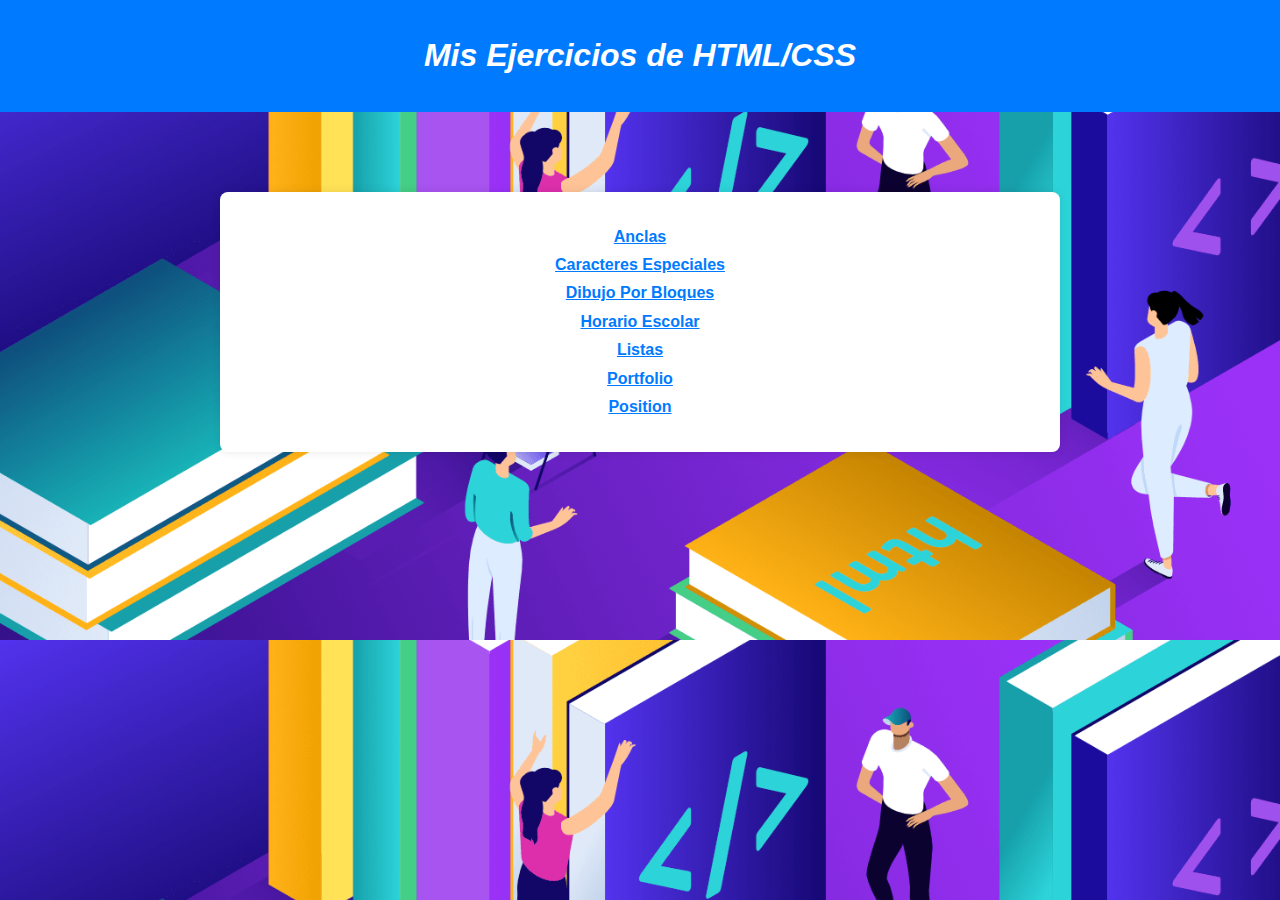
<file: index.html>
<!DOCTYPE html>
<html lang="es">
<head>
    <meta charset="UTF-8">
    <meta name="viewport" content="width=device-width, initial-scale=1.0">
    <title>Mis Ejercicios de HTML/CSS</title>
    <link rel="stylesheet" href="./css/main.css">
    <link rel="stylesheet" href="./css/normalize.css">
</head>
<body>

    <header>
        <h1>Mis Ejercicios de HTML/CSS</h1>
    </header>

    <main>
        <ul><center>
            <li><a href="./src/ancors.html">Anclas</a></li>
            <li><a href="./src/caracteresespeciales.html">Caracteres Especiales</a></li>
            <li><a href="./src/dibujoporbloques.html">Dibujo Por Bloques</a></li>
            <li><a href="./src/tablas.html">Horario Escolar</a></li>
            <li><a href="./src/listas.html">Listas</a></li>
            <li><a href="./src/portfolio/index.html">Portfolio</a></li>
            <li><a href="./src/position.html">Position</a></li>
        </center></ul>
    </main>
</body>
</html>
</file>
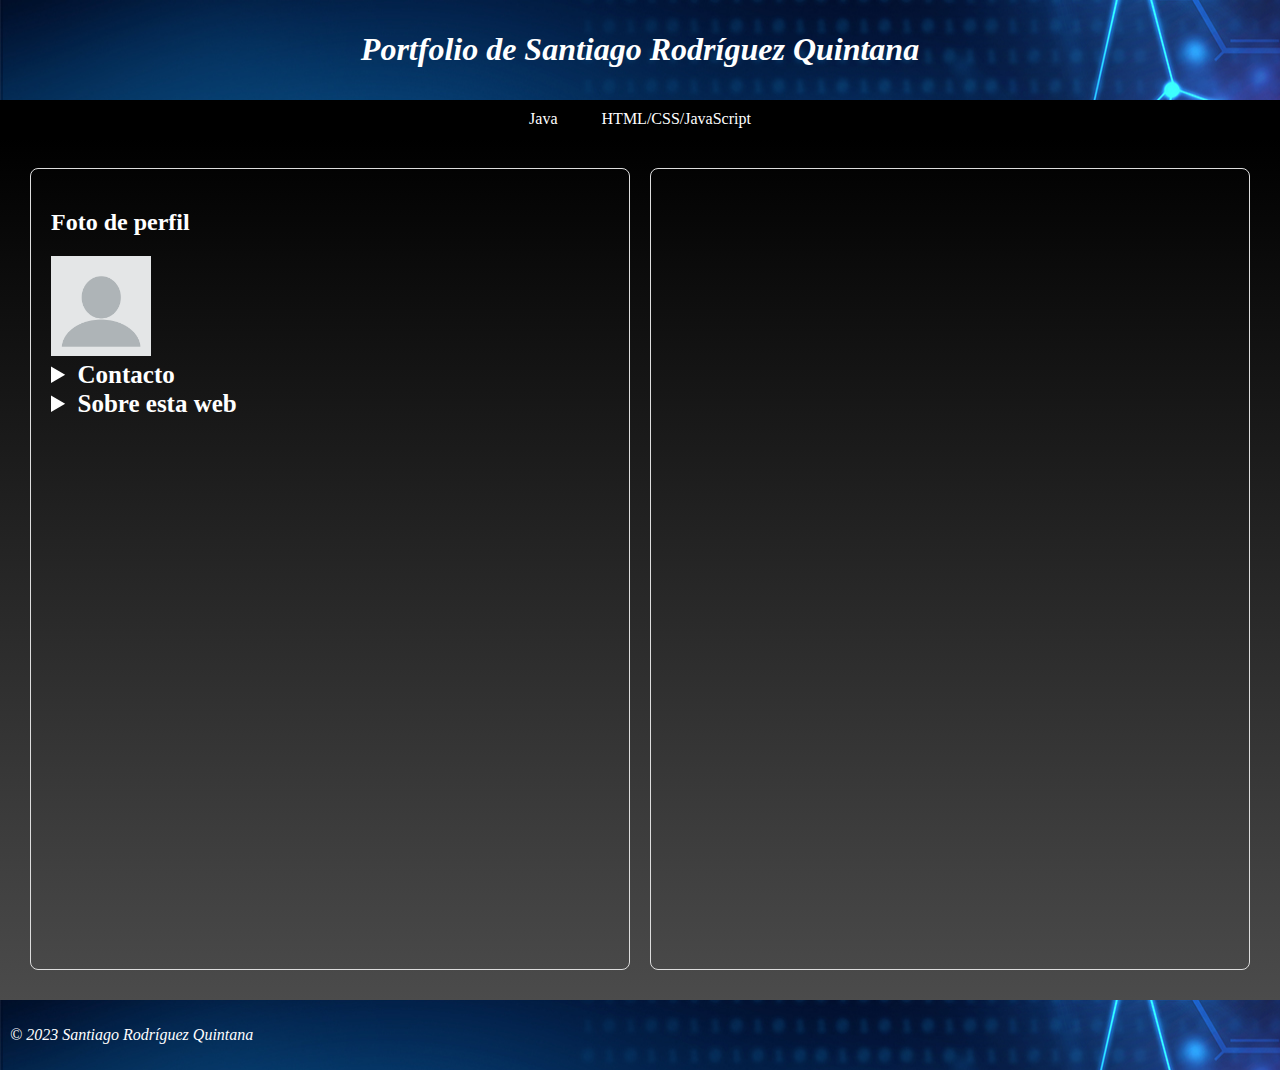
<file: src/portfolio/index.html>
<!DOCTYPE html>
<html lang="es">

<head>
    <meta charset="UTF-8">
    <meta name="viewport" content="width=device-width, initial-scale=1.0">
    <title>Mi Portfolio</title>
    <link rel="stylesheet" href="./css/main.css">
    <link rel="stylesheet" href="./css/normalize.css">
</head>

<body>

    <header>
        <h1>
            <center>Portfolio de Santiago Rodríguez Quintana</center>
        </h1>
    </header>

    <div id="contenedor">
        <nav>
        <a href="https://drive.google.com/drive/folders/1R66pQH0za9QPANK_Yoz4CZFJNFc58Fok?usp=sharing"
            role="li">Java</a>
        <a href="../../index.html" role="li">HTML/CSS/JavaScript</a>
        </nav>

        <section>
            <aside>
                <h2>Foto de perfil</h2>
                <img class="avatar" src="./img/blank-profile-picture-973460_960_720.webp" alt="avatar">
                <details>
                    <summary style="font-size: 25px;"><b>Contacto</b></summary>
                    <ul>
                        <li>Correo electrónico: <a href="mailto:santiagorodriguez@educarex.es?subject=Asunto">santiagorodriguez@educarex.es</a></li>
                        <li><a href="https://github.com/srodriguezq03" target="_blank">GitHub</a></li>
                    </ul>
                </details>
                <details>
                    <summary style="font-size: 25px;"><b>Sobre esta web</b></summary>
                    <p>¡Hola! Mi nombre es Santiago Rodríguez Quintana y soy estudiante de 1º DAM (Desarrollo de Aplicaciones
                        Multiplataformas).</p>
                    <p>En este grado superior estudio los siguientes lenguajes:
                    <ul>
                        <li>Java</li>
                    </ul>
                    <ul>
                        <li>HTML</li>
                    </ul>
                    <ul>
                        <li>CSS</li>
                    </ul>
                    <ul>
                        <li>JavaScript</li>
                    </ul>
                    </p>
                    <p>En este portfolio (realizado para Lenguajes de Marca) subiré lo realizado en clase.</p>
                </details>
            </aside>
            <main>
                
            </main>
        </section>
    </div>

    <footer>
        <p>&copy; 2023 Santiago Rodríguez Quintana</p>
    </footer>

</body>

</html>
</file>
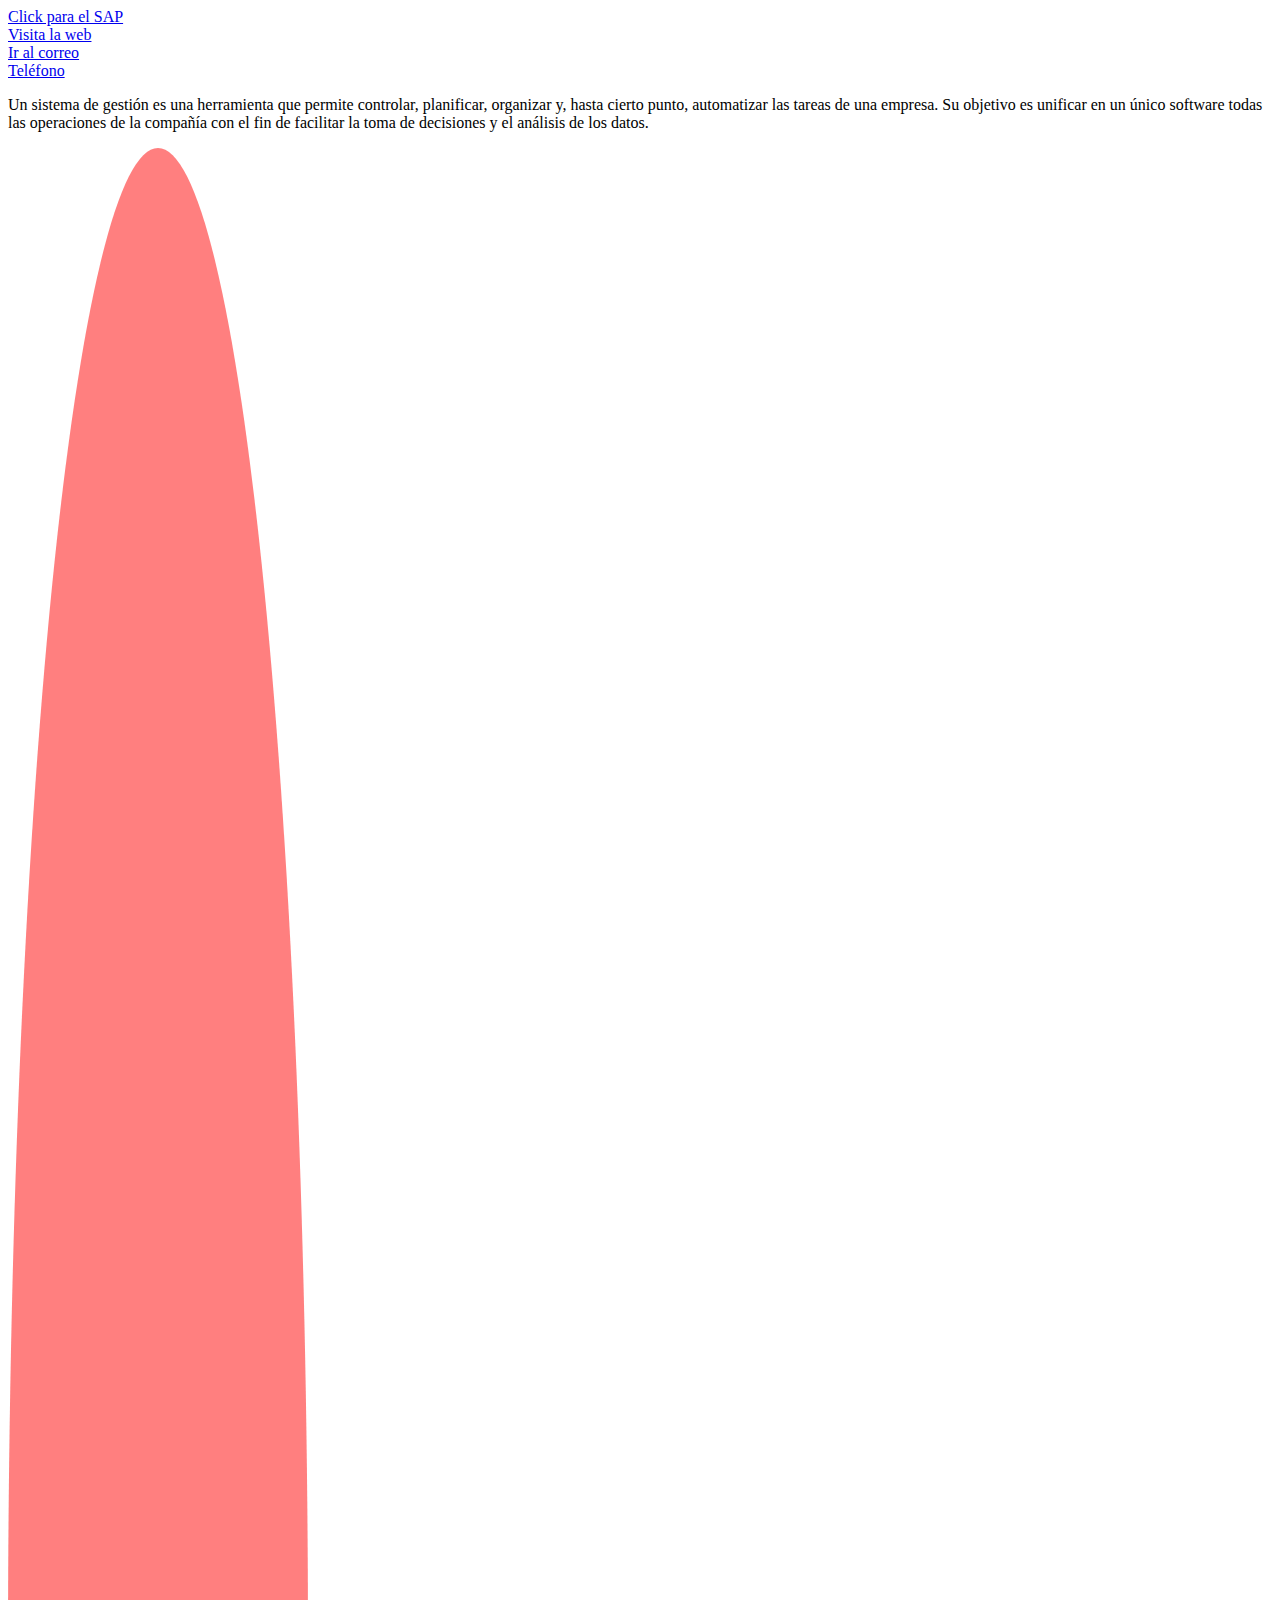
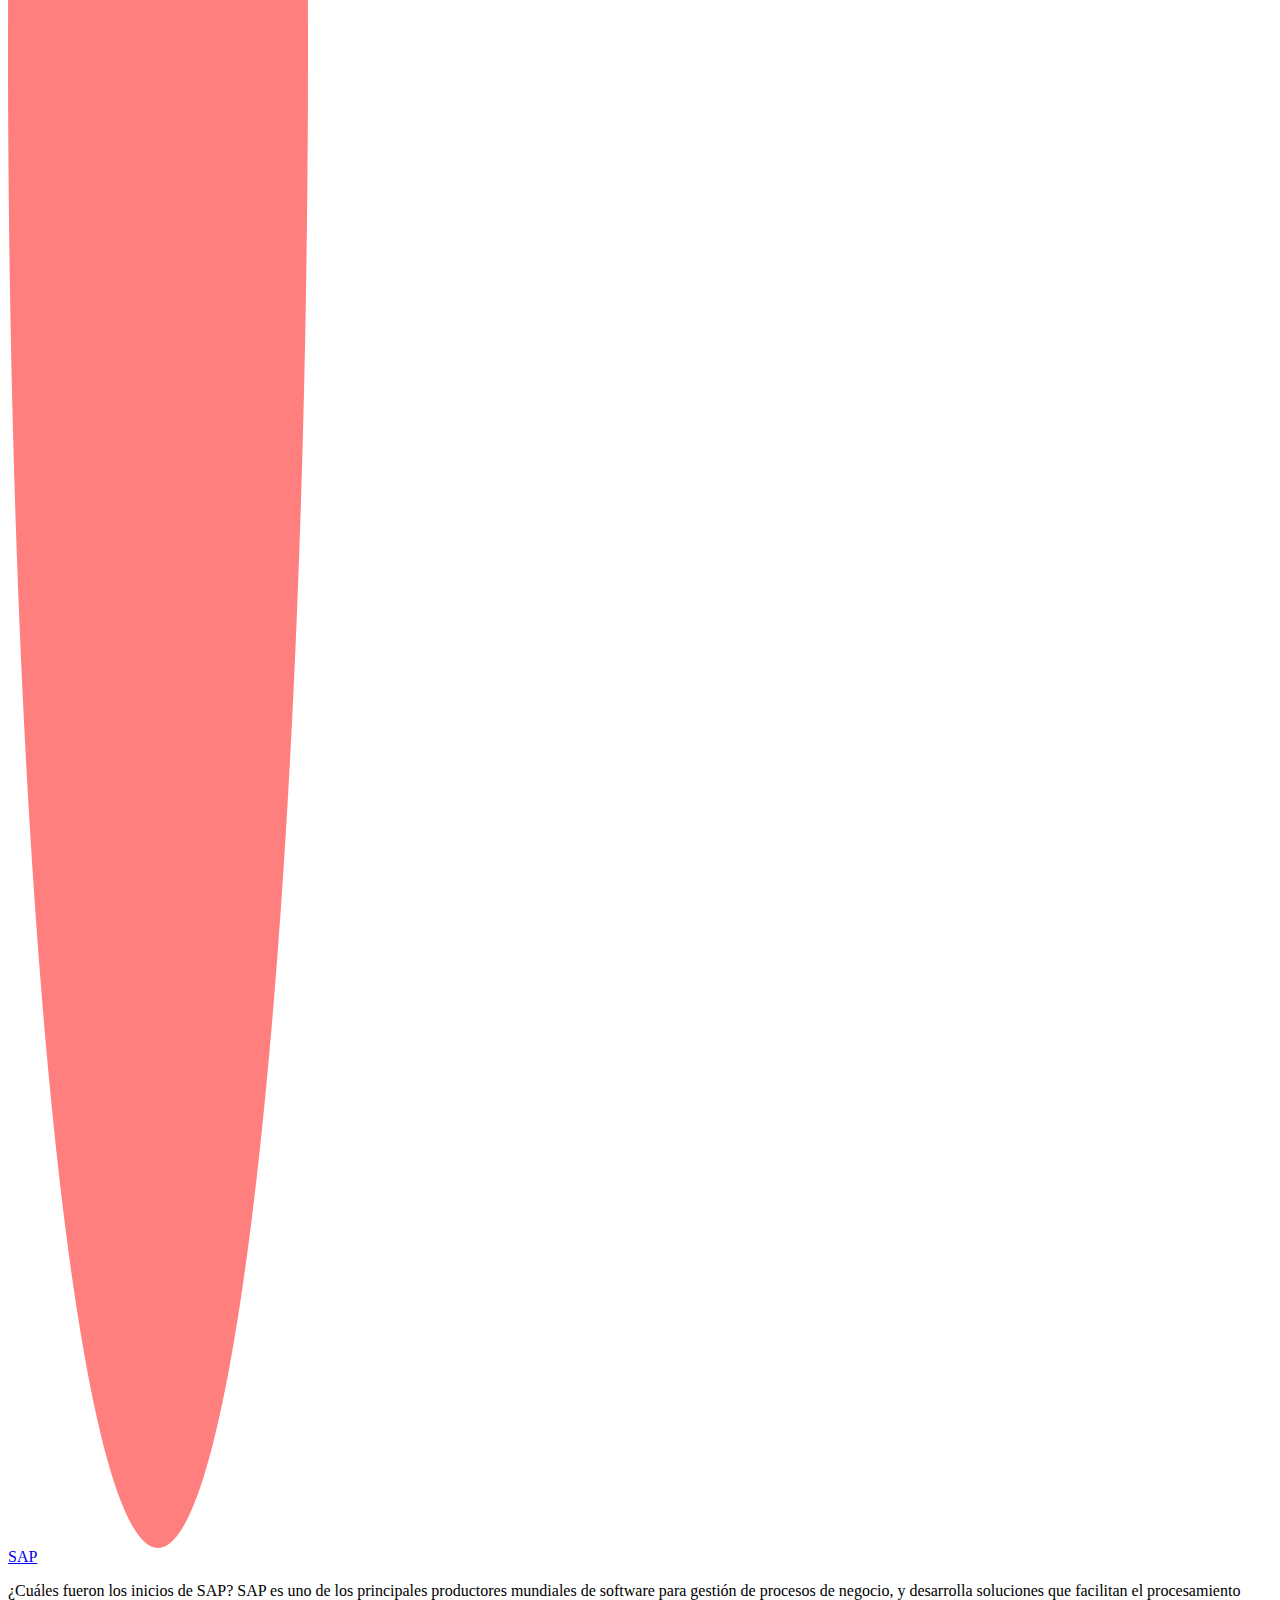
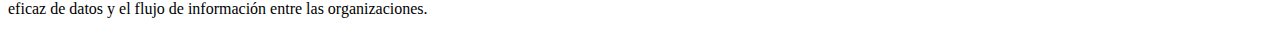
<file: src/ancors.html>
<!DOCTYPE html>
<html lang="es">

<head>
    <meta charset="UTF-8">
    <meta http-equiv="X-UA-Compatible" content="IE=edge">
    <meta name="viewport" content="width=device-width, initial-scale=1.0">
    <title>Anclas</title>
    <style>
        * {
            scroll-behavior: smooth;
        }

        a {
            display: block;
        }

        .bolita {
            background-color: red;
            width: 300px;
            height: 3000px;
            border-radius: 50%;
            position: static;
            left: calc(50vw-150px);
            top: calc(50vh-150px);
            opacity: 50%;
        }
    </style>
</head>

<body>
    <a href="#sap">Click para el SAP</a>
    <a href="https://www.sage.com/es-es/blog/sistema-de-gestion-empresarial-que-es/&quot; target=" _blank">Visita la
        web</a>
    <a href="mailto:santiagorodriguez@educarex.es?Subject=Asunto">Ir al correo</a>
    <a href="tel:+34678567456">Teléfono</a>

    <p>Un sistema de gestión es una herramienta que permite controlar, planificar, organizar y, hasta cierto punto,
        automatizar las tareas de una empresa. Su objetivo es unificar en un único software todas las operaciones de la
        compañía con el fin de facilitar la toma de decisiones y el análisis de los datos.</p>
    <div class="bolita"></div>
    <a href="https://www.sap.com/spain/about/what-is-sap.html&quot; target=" _self"
        title="explicando lo que es SAP...">SAP</a>
    <p id="sap">¿Cuáles fueron los inicios de SAP?
        SAP es uno de los principales productores mundiales de software para gestión de procesos de negocio, y
        desarrolla soluciones que facilitan el procesamiento eficaz de datos y el flujo de información entre las
        organizaciones.</p>
</body>

</html>
</file>
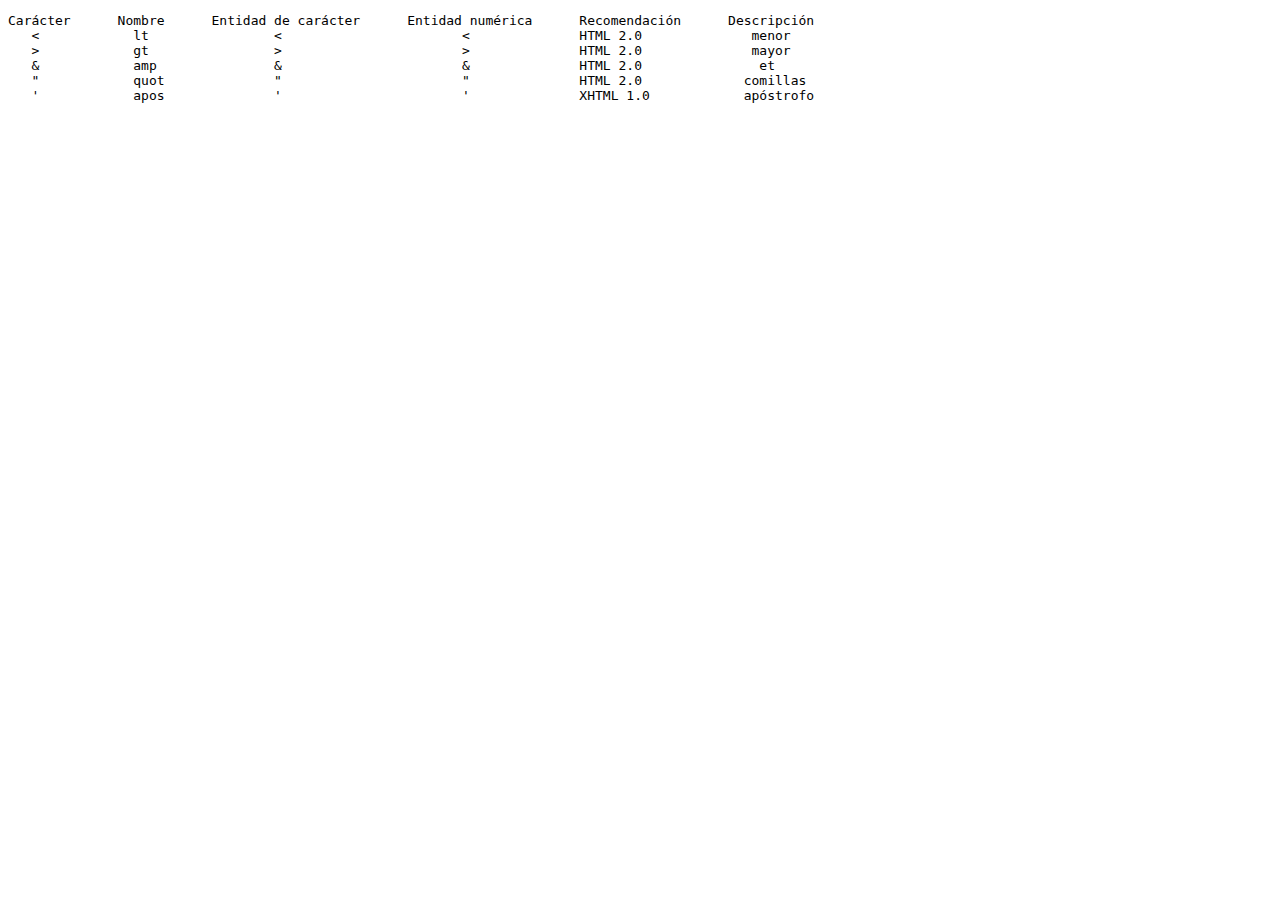
<file: src/caracteresespeciales.html>
<!DOCTYPE html>
<html lang="es">
<head>
    <meta charset="UTF-8">
    <meta name="viewport" content="width=device-width, initial-scale=1.0">
    <title>Caracteres Especiales</title>
</head>
<body>
<pre>Carácter      Nombre      Entidad de carácter      Entidad numérica      Recomendación      Descripción
   <            lt                &lt;                       &#x3C;              HTML 2.0              menor
   >            gt                &gt;                       &#x3E;              HTML 2.0              mayor
   &            amp               &amp;                       &#x26;              HTML 2.0               et 
   "            quot              &quot;                       &#x22;              HTML 2.0             comillas
   '            apos              &apos;                       &#x27;              XHTML 1.0            apóstrofo
</pre>   
</body>
</html>
</file>
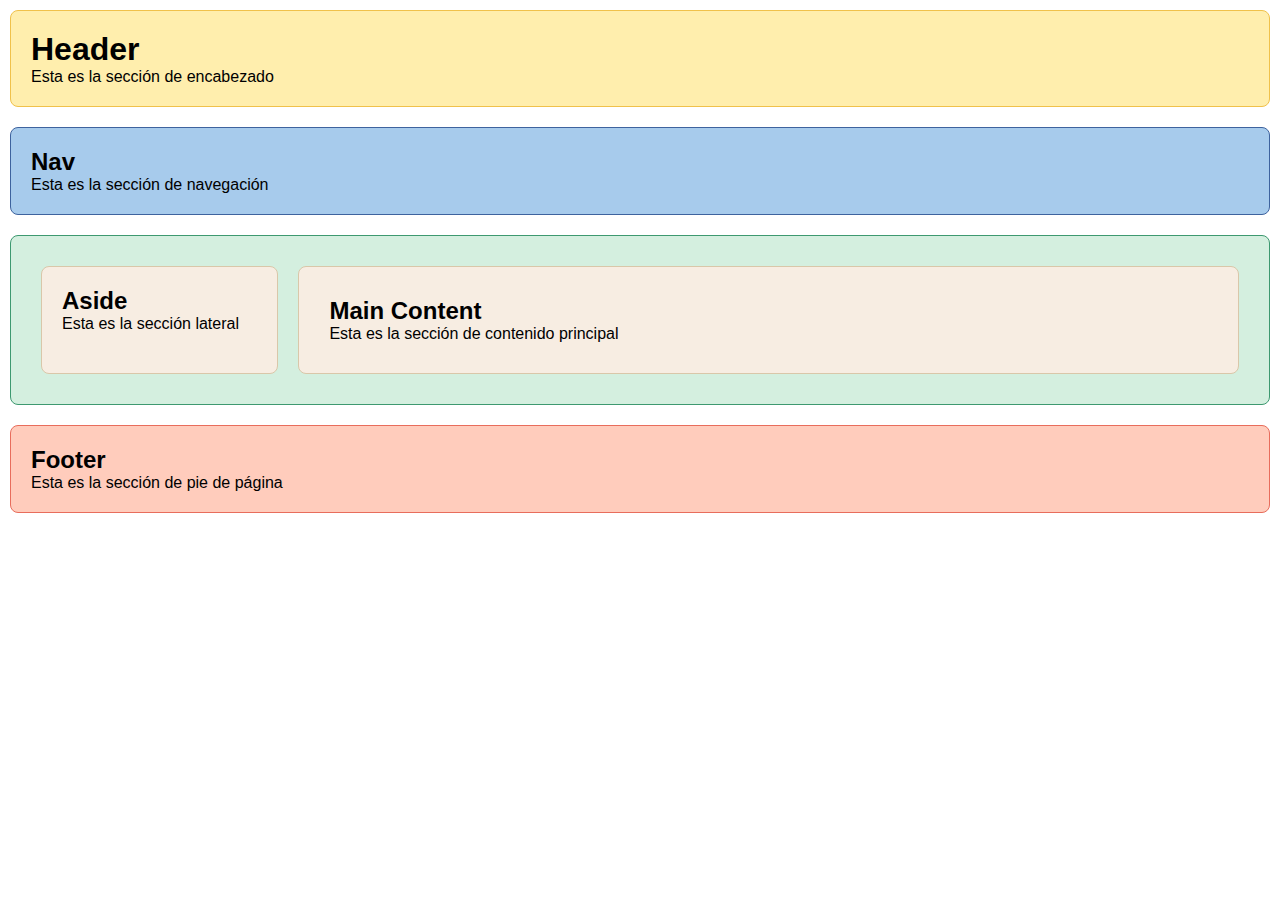
<file: src/dibujoporbloques.html>
<!DOCTYPE html>
<html lang="es">
<head>
  <meta charset="UTF-8">
  <title>Dibujo Por Bloques</title>
  <style>
      * {
        box-sizing: border-box;
        margin: 0;
        padding: 0;
      }

      body {
        font-family: Arial, sans-serif;
        display: flex;
        flex-direction: column;
        min-height: 100vh;
      }

      header {
        background-color: #ffeead;
        border: 1px solid #f0c14b;
        border-radius: 8px;
        margin: 10px;
        padding: 20px;
      }

      nav {
        background-color: #a7cbec;
        border: 1px solid #3e639e;
        border-radius: 8px;
        margin: 10px;
        padding: 20px;
      }

      .container {
        display: flex;
      }

      .aside {
        background-color: #f7ede2;
        border: 1px solid #d9c7a9;
        border-radius: 8px;
        margin: 10px;
        padding: 20px;
        width: 20vw; 
      }

      .div {
        background-color: #d4efdf;
        border: 1px solid #3d9970;
        border-radius: 8px;
        margin: 10px;
        padding: 20px;
        display: flex;
      }

      .content {
        background-color: #f7ede2;
        border: 1px solid #d9c7a9;
        border-radius: 8px;
        margin: 10px;
        padding: 30px;
        width: 80vw; 
      }

      footer {
        background-color: #ffccbc;
        border: 1px solid #e86d5c;
        border-radius: 8px;
        margin: 10px;
        padding: 20px;
      }
  </style> 
</head>
<body>
  <header>
    <h1>Header</h1>
    <p>Esta es la sección de encabezado</p>
  </header>
  
  <nav>
    <h2>Nav</h2>
    <p>Esta es la sección de navegación</p>
  </nav>
  
  <div class="div">
    <div class="aside">
      <aside>
        <h2>Aside</h2>
        <p>Esta es la sección lateral</p>
      </aside>
    </div>
    
    <div class="content"; sty>
      <h2>Main Content</h2>
    <p>Esta es la sección de contenido principal</p>
    </div>
  </div>
  
  <footer>
    <h2>Footer</h2>
    <p>Esta es la sección de pie de página</p>
  </footer>
</body>
</html>
</file>
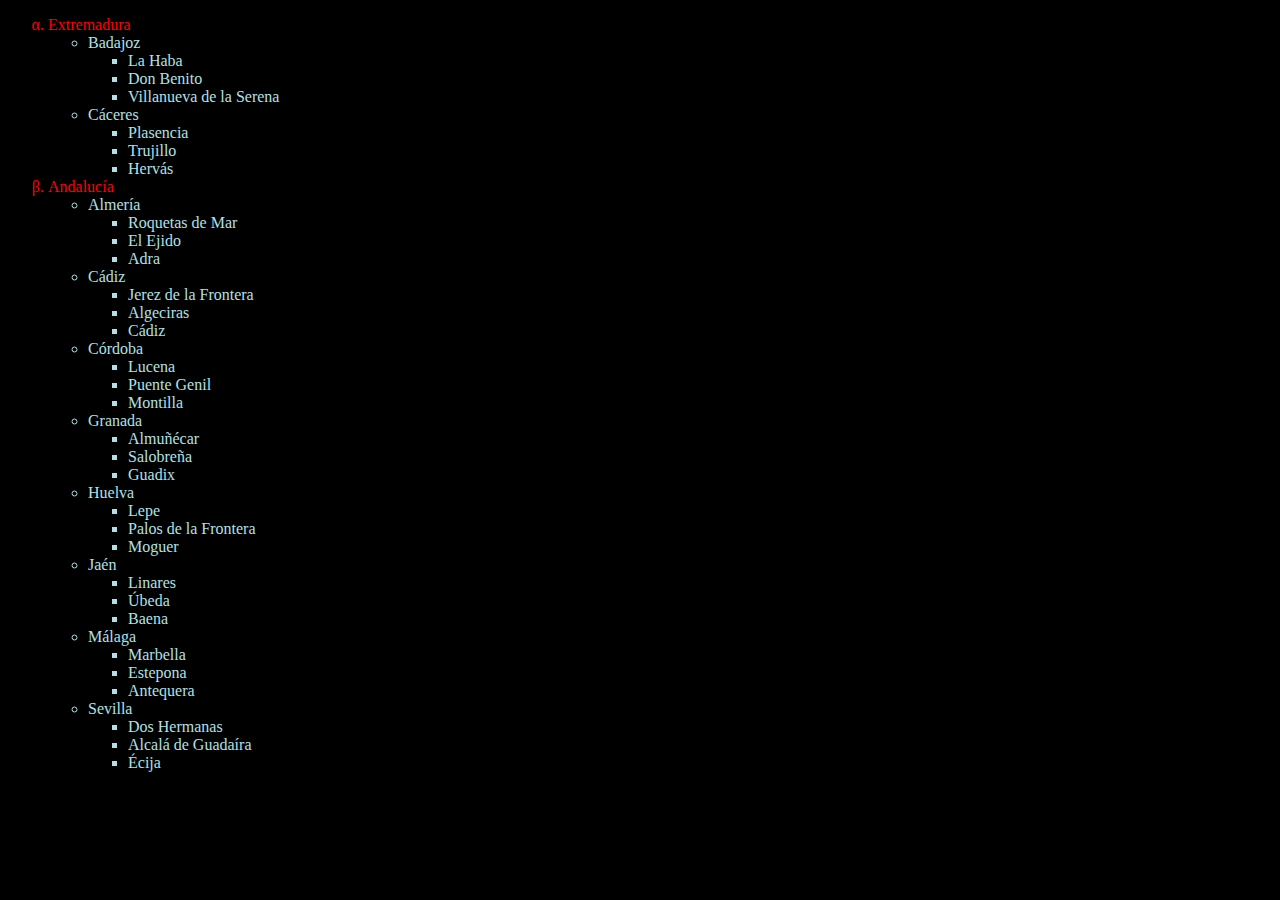
<file: src/listas.html>
<!DOCTYPE html>
<html lang="es">
<head>
    <meta charset="UTF-8">
    <meta name="viewport" content="width=device-width, initial-scale=1.0">
    <title>Comunidades y Provincias</title>
    <style>
        .com{
            color: red;
        }

        .prov{
            color: powderblue;
        }
    </style>
</head>
<body style="background-color: black;">
    <ul style="list-style: lower-greek;"><!--Unorder List-->
        <li class="com">Extremadura
            <ul>
                <li class="prov">
                    Badajoz
                    <ul>
                        <li>La Haba</li>
                        <li>Don Benito</li>
                        <li>Villanueva de la Serena</li>
                    </ul>
                </li>
                <li class="prov">
                    Cáceres
                    <ul>
                        <li>Plasencia</li>
                        <li>Trujillo</li>
                        <li>Hervás</li>
                    </ul>
                </li>
            </ul>
        </li>

        <li class="com">Andalucía
            <ul>
                <li class="prov">
                    Almería
                    <ul>
                        <li>Roquetas de Mar</li>
                        <li>El Ejido</li>
                        <li>Adra</li>
                    </ul>
                </li>
                <li class="prov">
                    Cádiz
                    <ul>
                        <li>Jerez de la Frontera</li>
                        <li>Algeciras</li>
                        <li>Cádiz</li>
                    </ul>
                </li>
                <li class="prov">
                    Córdoba
                    <ul>
                        <li>Lucena</li>
                        <li>Puente Genil</li>
                        <li>Montilla</li>
                    </ul>
                </li>
                <li class="prov">
                    Granada
                    <ul>
                        <li>Almuñécar</li>
                        <li>Salobreña</li>
                        <li>Guadix</li>
                    </ul>
                </li>
                <li class="prov">
                    Huelva
                    <ul>
                        <li>Lepe</li>
                        <li>Palos de la Frontera</li>
                        <li>Moguer</li>
                    </ul>
                </li>
                <li class="prov">
                    Jaén
                    <ul>
                        <li>Linares</li>
                        <li>Úbeda</li>
                        <li>Baena</li>
                    </ul>
                </li>
                <li class="prov">
                    Málaga
                    <ul>
                        <li>Marbella</li>
                        <li>Estepona</li>
                        <li>Antequera</li>
                    </ul>
                </li>
                <li class="prov">
                    Sevilla
                    <ul>
                        <li>Dos Hermanas</li>
                        <li>Alcalá de Guadaíra</li>
                        <li>Écija</li>
                    </ul>
                </li>
            </li>
            </ul>
    </ul>
</body>
</html>
</file>
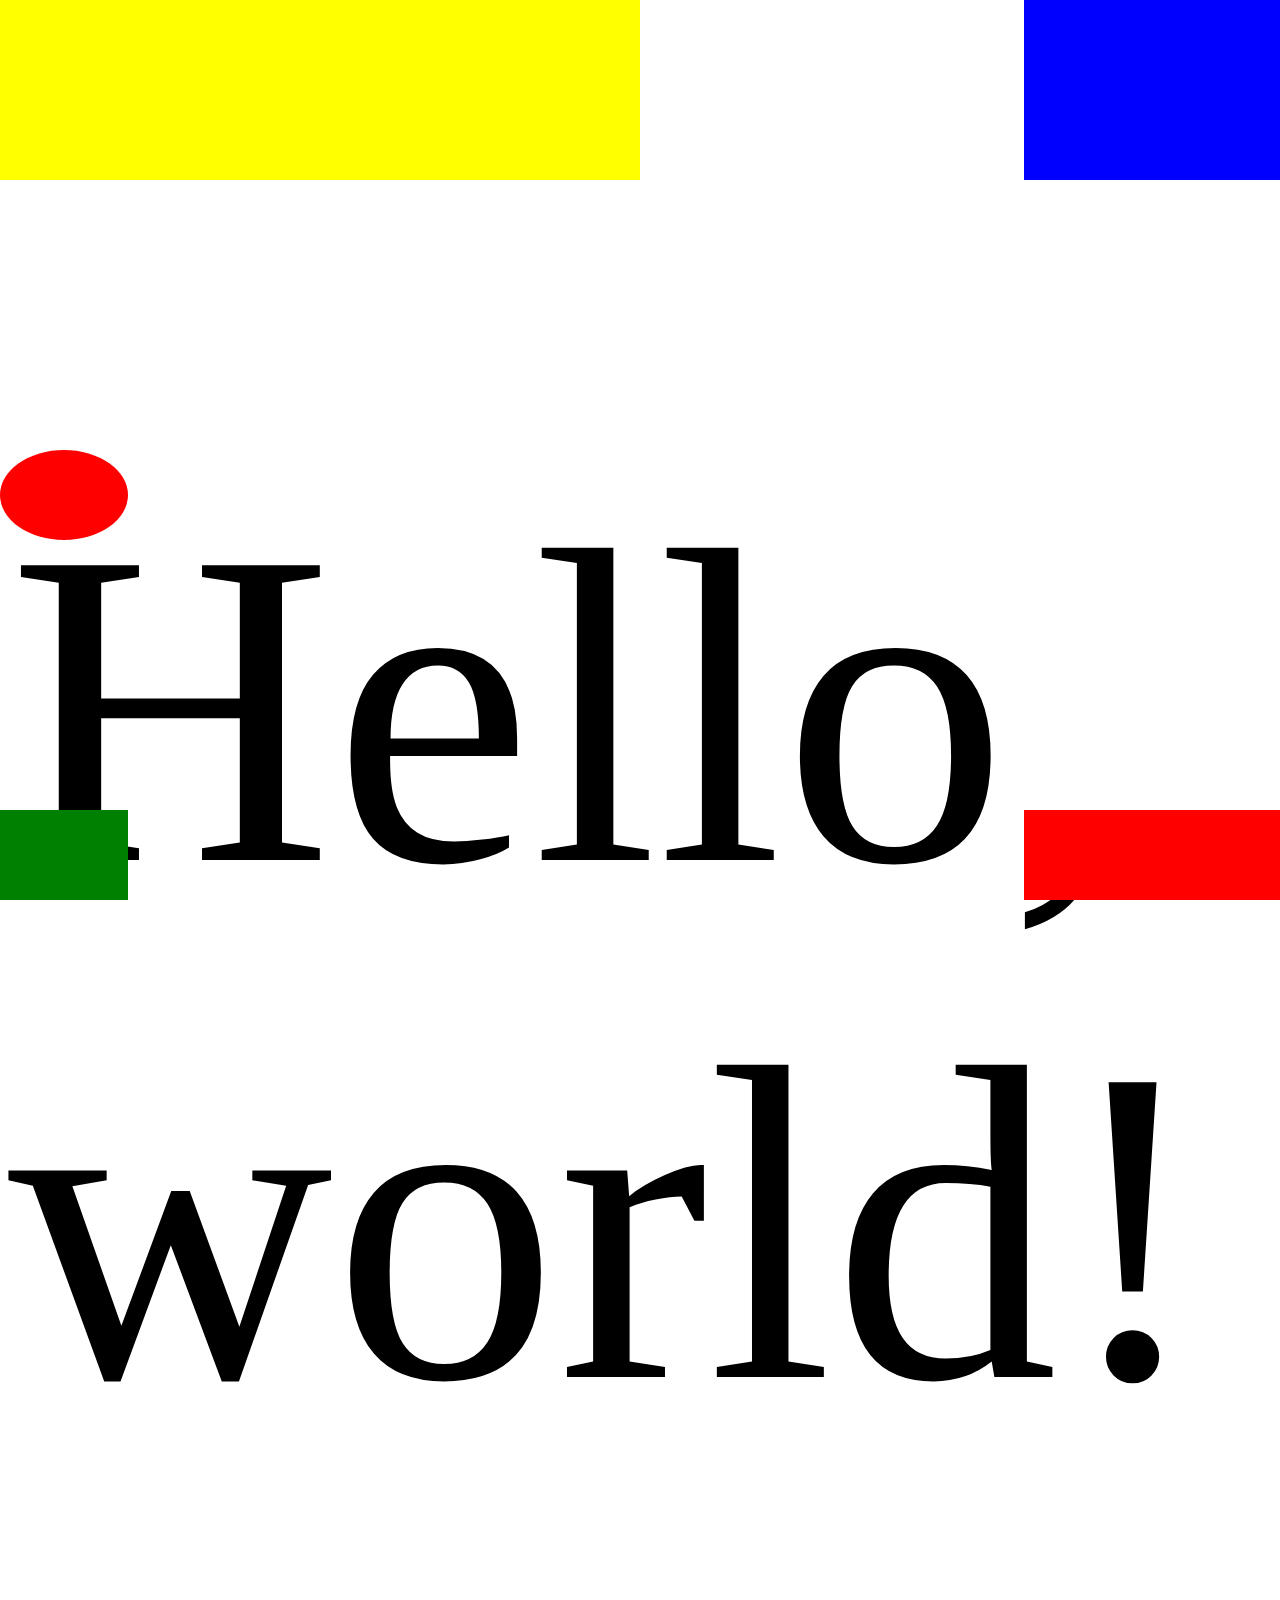
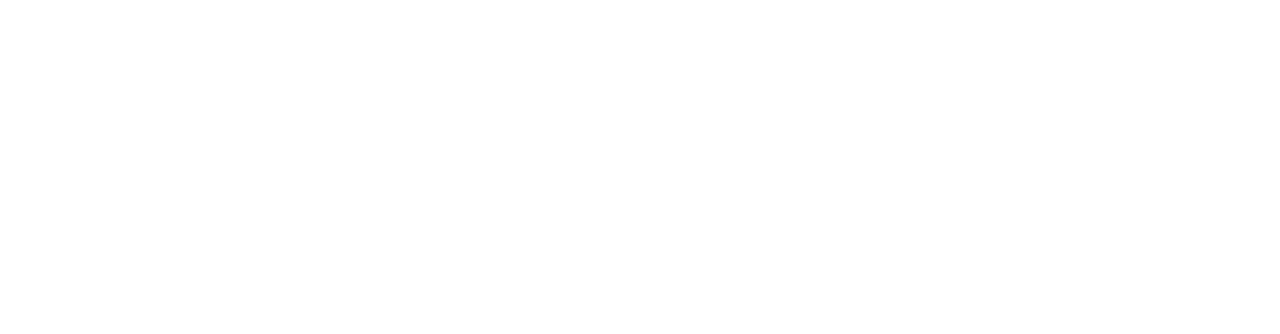
<file: src/position.html>
<!DOCTYPE html>
<html lang="en">

<head>
    <meta charset="UTF-8">
    <meta name="viewport" content="width=device-width, initial-scale=1.0">
    <title>Position</title>
    <style>
        .yellow {
            background-color: yellow;
            width: 50vw;
            height: 20vh;
            position: fixed;
            top: 0;
            /*bottom: ;*/
            left: 0;
            /*right: ;*/
        }

        .blue {
            background-color: blue;
            width: 20vw;
            height: 20vh;
            position: fixed;
            top: 0;
            bottom: 100vh;
            left: 80vw;
            right: 0;
        }

        .red {
            background-color: red;
            width: 20vw;
            height: 10vh;
            position: fixed;
            top: 90vh;
            bottom: 0;
            left: 80vw;
            right: 0;
        }

        .green {
            background-color: green;
            width: 10vw;
            height: 10vh;
            position: fixed;
            top: 90vh;
            bottom: 0;
            left: 0;
            right: 90vw;
        }

        .ball {
            background-color: red;
            width: 10vw;
            height: 10vh;
            border-radius: 50%;
            position: fixed;
            top: 50vh;
            bottom: 50vh;
            left: 0;
            right: 50vw;
        }
    </style>
</head>

<body>
    <div class="yellow"></div>
    <div class="blue"></div>
    <div class="red"></div>
    <div class="green"></div>
    <div class="ball"></div>
    <p style="font-size: 50vh; color: black;">Hello, world!</p>
</body>

</html>
</file>
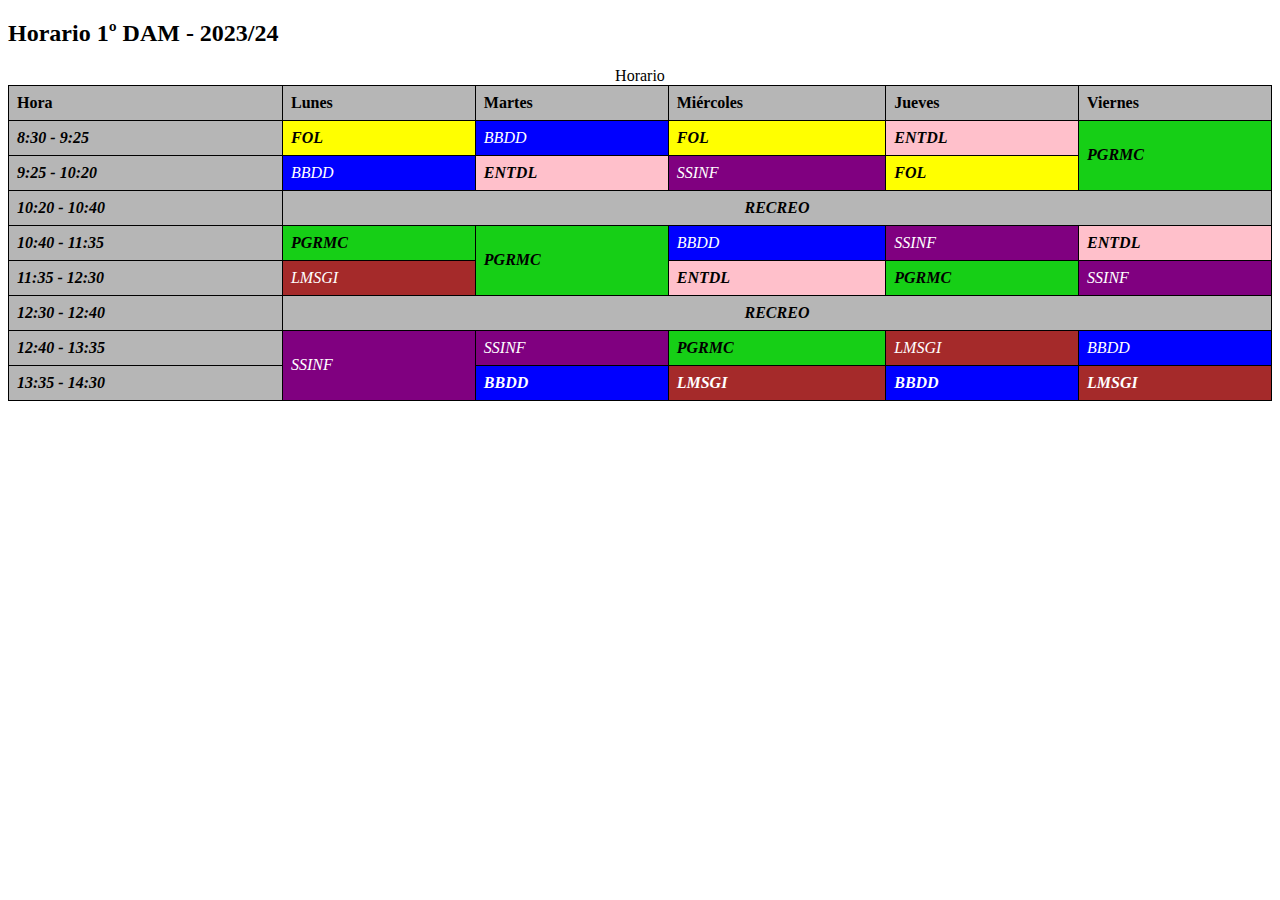
<file: src/tablas.html>
<!DOCTYPE html>
<html lang="es">
<head>
  <meta charset="UTF-8">
  <meta name="viewport" content="width=device-width, initial-scale=1.0">
  <title>Horario Escolar</title>
  <style>
    .fol{
      font-style: italic;
      font-weight: 600;
      background-color: yellow;
      color: black;
    }
    .bbdd{
      font-style: italic;
      background-color: blue;
      color: white;
    }
    .recreo{
      font-style: italic;
      font-weight: 600;
      background-color: rgb(182, 182, 182);
      color: black;
    }
    .programacion{
      font-style: italic;
      font-weight: 600;
      background-color: rgb(22, 207, 22);
      color: black;
    }
    .lenguajemarca{
      font-style: italic;
      background-color: brown;
      color: white;
    }
    .entornos{
      font-style: italic;
      font-weight: 600;
      background-color: pink;
      color: black;
    }
    .sistemas{
      font-style: italic;
      font-weight: 400;
      background-color: purple;
      color: white;
    }
    .hora{
      font-style: italic;
      font-weight: 600;
      background-color: rgb(182, 182, 182);
      color: black;
    }
    table {
      width: 100%;
      border-collapse: collapse;
      margin-top: 20px;
    }

    th, td {
      border: 1.5px solid black;
      padding: 8px;
      text-align: left;
    }

    th {
      border: 1.5px solid black;
      background-color: rgb(182, 182, 182);
      color: black;
    }
  </style>
</head>
<body>

  <h2>Horario 1º DAM - 2023/24</h2>

  <table>
    <caption>Horario</caption>
    <thead>
      <tr>
        <th>Hora</th>
        <th>Lunes</th>
        <th>Martes</th>
        <th>Miércoles</th>
        <th>Jueves</th>
        <th>Viernes</th>
      </tr>
    </thead>
    <tbody>
      <tr>
        <td class="hora">8:30 - 9:25</td>
        <td class="fol">FOL</td>
        <td class="bbdd">BBDD</td>
        <td class="fol">FOL</td>
        <td class="entornos">ENTDL</td>
        <td rowspan="2"; class="programacion">PGRMC</td>
      </tr>
      <tr>
        <td class="hora">9:25 - 10:20</td>
        <td class="bbdd">BBDD</td>
        <td class="entornos">ENTDL</td>
        <td class="sistemas">SSINF</td>
        <td class="fol">FOL</td>
      </tr>
      <tr>
        <td class="hora">10:20 - 10:40</td>
        <td colspan="6"; class="recreo"><center>RECREO</center></td>
      </tr>
      <tr>
        <td class="hora">10:40 - 11:35</td>
        <td class="programacion">PGRMC</td>
        <td rowspan="2"; class="programacion">PGRMC</td>
        <td class="bbdd">BBDD</td>
        <td class="sistemas">SSINF</td>
        <td class="entornos">ENTDL</td>
      </tr>
      <tr>
        <td class="hora">11:35 - 12:30</td>
        <td class="lenguajemarca">LMSGI</td>
        <td class="entornos">ENTDL</td>
        <td class="programacion">PGRMC</td>
        <td class="sistemas">SSINF</td>
      </tr>
      <tr>
        <td class="hora">12:30 - 12:40</td>
        <td colspan="6"; class="recreo"><center>RECREO</center></td>
      </tr>
      <tr>
        <td class="hora">12:40 - 13:35</td>
        <td rowspan="2" class="sistemas">SSINF</td>
        <td class="sistemas">SSINF</td>
        <td class="programacion">PGRMC</td>
        <td class="lenguajemarca">LMSGI</td>
        <td class="bbdd">BBDD</td>
      </tr>
      <tr class="hora">
        <td>13:35 - 14:30</td>
        <td class="bbdd">BBDD</td>
        <td class="lenguajemarca">LMSGI</td>
        <td class="bbdd">BBDD</td>
        <td class="lenguajemarca">LMSGI</td>
      </tr>
    </tbody>
  </table>

</body>
</html>
</file>
<file: css/main.css>
body {
    font-family: 'Segoe UI', Tahoma, Geneva, Verdana, sans-serif;
    background-color: #f8f8f8;
    margin: 0;
    padding: 0;
    background-image: url(../img/backgroundimage.png); 
    background-size: cover; 
    background-position: initial; 
    background-attachment: scroll;
    box-sizing: border-box;
    color: #333;
}

header {
    background-color: #007BFF;
    color: #fff;
    text-align: center;
    padding: 1em 0;
}

main {
    max-width: 800px;
    margin: 80px auto 20px;
    padding: 20px;
    background-color: #fff;
    border-radius: 8px;
    box-shadow: 0 0 10px rgba(0, 0, 0, 0.1);
    position: relative;
    z-index: 1;
}

h1 {
    color: white;
    font-style: italic;
}

h2 {
    color: #053b76;
}

ul {
    list-style: none;
    padding: 0;
}

li {
    margin-bottom: 10px;
}

a {
    text-decoration: underline;
    color: #007BFF;
    font-weight: bold;
    transition: color 0.3s ease;
}

a:visited {
    color: #6500b3;
}

a:hover {
    color: #b32700;
}
</file>
<file: src/portfolio/css/main.css>
html {
    scroll-behavior: smooth;
}

body {
    background-color: rgb(75, 75, 75);
    font-family: 'Arial', sans-serif;
    margin: 0;
    padding: 0;
    -webkit-box-sizing: border-box;
            box-sizing: border-box;
}

#contenedor {
    min-height: 100vh; 
    display: -webkit-box; 
    display: -ms-flexbox; 
    display: flex;
    -webkit-box-orient: vertical;
    -webkit-box-direction: normal;
        -ms-flex-direction: column;
            flex-direction: column;
}

header, nav, section, footer {
    font-family: Cambria, Cochin, Georgia, Times, 'Times New Roman', serif;
    color: white;
    padding: 10px;
}

header, footer {
    font-style: italic;
    background-image: url(../img/banner.jpg);
}

nav {
    background-color: black;
    text-align: center;
}

nav a {
    color: white;
    text-decoration: none;
    padding: 10px;
    margin: 0 10px;
}

section {
    position: relative;
    background: -o-linear-gradient(top , black, rgb(75, 75, 75));
    background: -webkit-gradient(linear , left top, left bottom , from(black), to(rgb(75, 75, 75)));
    background: linear-gradient(to bottom , black, rgb(75, 75, 75));
    color: white;
    display: -webkit-box;
    display: -ms-flexbox;
    -webkit-box-flex: 1;
        -ms-flex: 1;
            flex: 1; 
    display: flex;
    -webkit-box-pack: justify;
        -ms-flex-pack: justify;
            justify-content: space-between;
    padding: 20px;
}

aside{
    position: relative;
    border-radius: 8px;
    margin: 10px;
    padding: 30px;
    width: 80vw; 
}

main{
    position: relative;
    border-radius: 8px;
    margin: 10px;
    padding: 30px;
    width: 80vw; 
}

aside, main {
    border: 1px solid #ddd; 
    padding: 20px;
    -webkit-box-flex: 1;
        -ms-flex: 1;
            flex: 1; 
    -ms-flex-preferred-size: 45%;
        flex-basis: 45%;
    -webkit-box-sizing: border-box;
            box-sizing: border-box;
}

a {
    color: #1f6dff;
}

a:visited {
    color: #a61dc2;
}

a:hover {
    color: #ff3300; 
}

a:active {
    color: #cc0000; 
}

footer {
    position: relative;
    bottom: 0;
}

.avatar{
    height: 100px;
    width: 100px;
}
</file>
